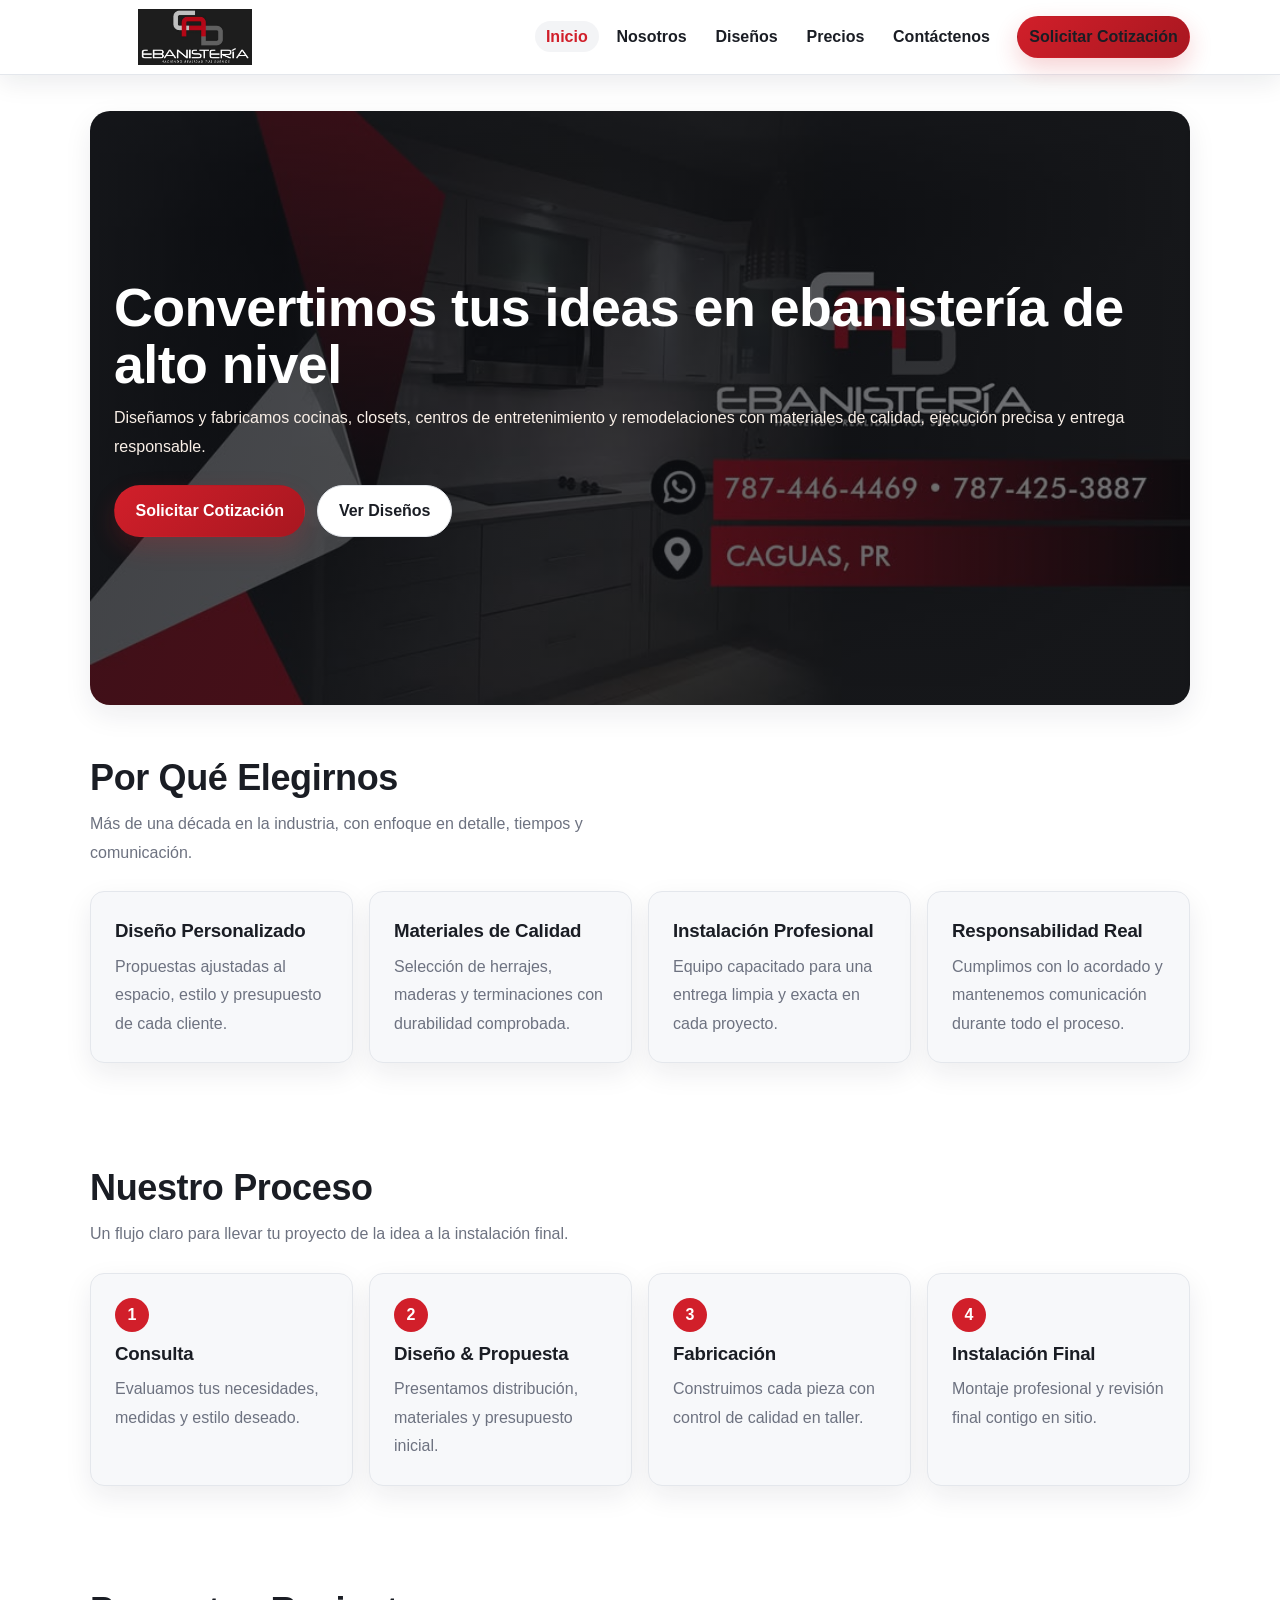
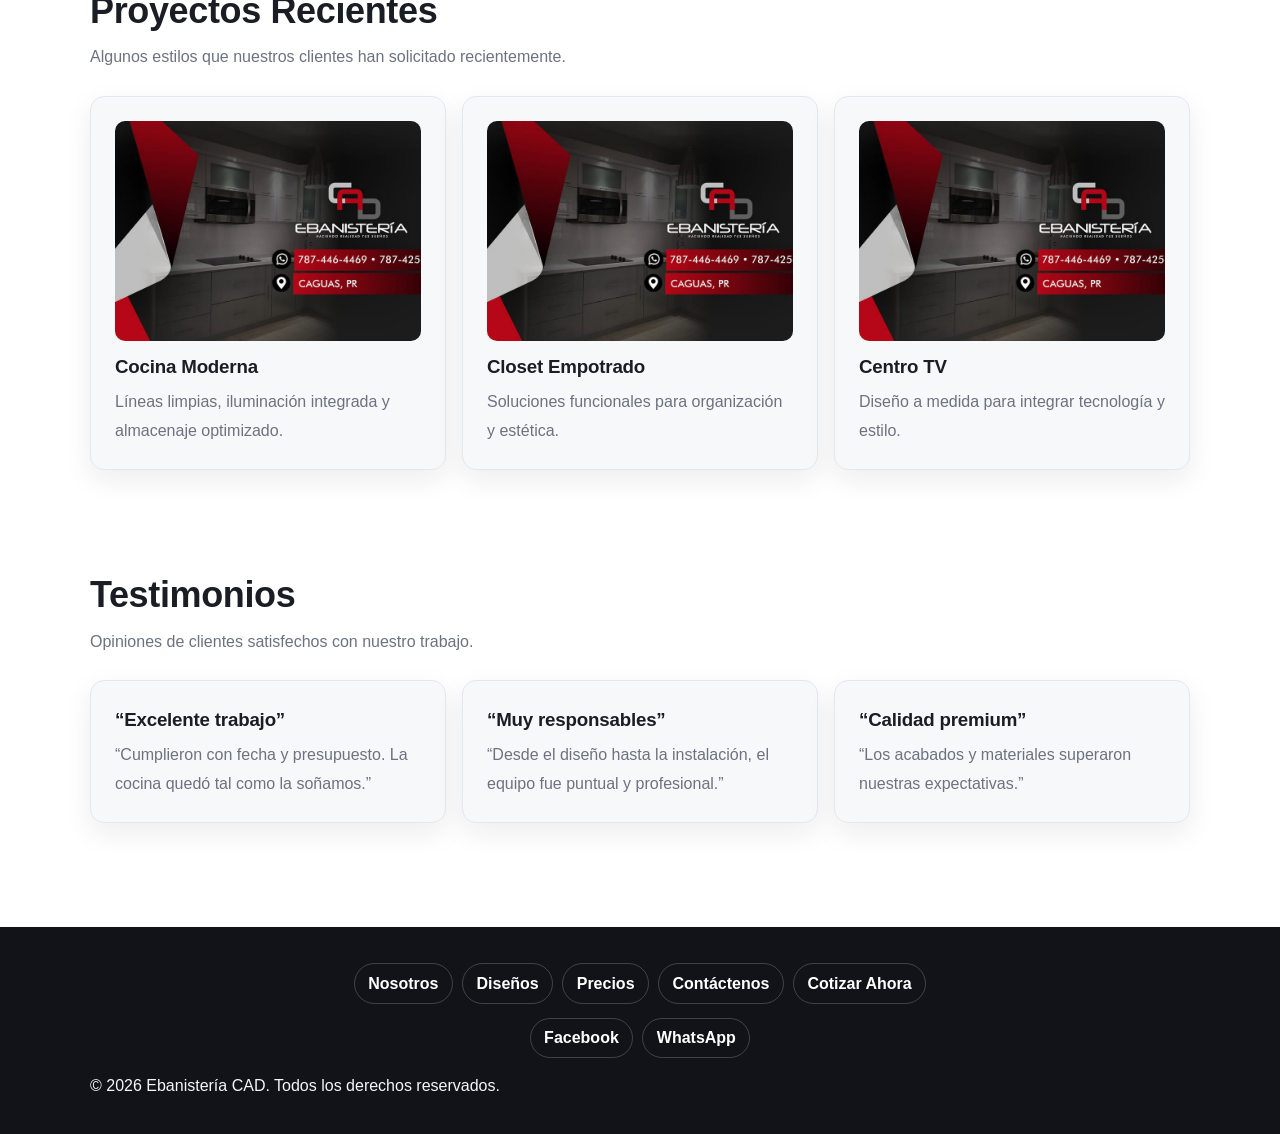
<file: index.html>
﻿<!DOCTYPE html>
<html lang="es">
<head>
  <meta charset="UTF-8" />
  <meta name="viewport" content="width=device-width, initial-scale=1.0" />
  <title>Ebanistería CAD | Cocinas, Closets y Remodelaciones en Puerto Rico</title>
  <meta name="description" content="Ebanistería CAD diseña y fabrica cocinas, closets, centros TV, baños y remodelaciones a medida con acabados premium y servicio responsable." />
  <meta property="og:title" content="Ebanistería CAD | Muebles y Ebanistería a Medida" />
  <meta property="og:description" content="Creamos espacios funcionales y elegantes para tu hogar: cocinas, closets y más." />
  <meta property="og:type" content="website" />
  <meta property="og:url" content="https://burgosaxel.github.io/EbanisteriaCAD_Website/index.html" />
  <meta property="og:image" content="https://burgosaxel.github.io/EbanisteriaCAD_Website/assets/index-hero.jpg" />
  <link rel="stylesheet" href="styles.css" />
</head>
<body>
  <header class="site-topbar"></header>

  <main>
    <section class="hero container" aria-label="Hero principal">
      <div>
        <h1>Convertimos tus ideas en ebanistería de alto nivel</h1>
        <p>Diseñamos y fabricamos cocinas, closets, centros de entretenimiento y remodelaciones con materiales de calidad, ejecución precisa y entrega responsable.</p>
        <div class="hero-actions">
          <a class="btn btn-primary" href="quote.html">Solicitar Cotización</a>
          <a class="btn btn-outline" href="designs.html">Ver Diseños</a>
        </div>
      </div>
    </section>

    <section class="section">
      <div class="container">
        <h2 class="section-title">Por Qué Elegirnos</h2>
        <p class="section-subtitle">Más de una década en la industria, con enfoque en detalle, tiempos y comunicación.</p>
        <div class="grid grid-4">
          <article class="card feature-card">
            <h3>Diseño Personalizado</h3>
            <p>Propuestas ajustadas al espacio, estilo y presupuesto de cada cliente.</p>
          </article>
          <article class="card feature-card">
            <h3>Materiales de Calidad</h3>
            <p>Selección de herrajes, maderas y terminaciones con durabilidad comprobada.</p>
          </article>
          <article class="card feature-card">
            <h3>Instalación Profesional</h3>
            <p>Equipo capacitado para una entrega limpia y exacta en cada proyecto.</p>
          </article>
          <article class="card feature-card">
            <h3>Responsabilidad Real</h3>
            <p>Cumplimos con lo acordado y mantenemos comunicación durante todo el proceso.</p>
          </article>
        </div>
      </div>
    </section>

    <section class="section">
      <div class="container">
        <h2 class="section-title">Nuestro Proceso</h2>
        <p class="section-subtitle">Un flujo claro para llevar tu proyecto de la idea a la instalación final.</p>
        <div class="grid grid-4">
          <article class="card process-card">
            <span class="process-number">1</span>
            <h3>Consulta</h3>
            <p>Evaluamos tus necesidades, medidas y estilo deseado.</p>
          </article>
          <article class="card process-card">
            <span class="process-number">2</span>
            <h3>Diseño & Propuesta</h3>
            <p>Presentamos distribución, materiales y presupuesto inicial.</p>
          </article>
          <article class="card process-card">
            <span class="process-number">3</span>
            <h3>Fabricación</h3>
            <p>Construimos cada pieza con control de calidad en taller.</p>
          </article>
          <article class="card process-card">
            <span class="process-number">4</span>
            <h3>Instalación Final</h3>
            <p>Montaje profesional y revisión final contigo en sitio.</p>
          </article>
        </div>
      </div>
    </section>

    <section class="section">
      <div class="container">
        <h2 class="section-title">Proyectos Recientes</h2>
        <p class="section-subtitle">Algunos estilos que nuestros clientes han solicitado recientemente.</p>
        <div class="grid grid-3">
          <article class="card project-card">
            <img class="project-thumb" src="assets/index-hero.jpg" alt="Proyecto de cocina moderna con madera clara" />
            <h3>Cocina Moderna</h3>
            <p>Líneas limpias, iluminación integrada y almacenaje optimizado.</p>
          </article>
          <article class="card project-card">
            <img class="project-thumb" src="assets/index-hero.jpg" alt="Proyecto de closet empotrado con acabado elegante" />
            <h3>Closet Empotrado</h3>
            <p>Soluciones funcionales para organización y estética.</p>
          </article>
          <article class="card project-card">
            <img class="project-thumb" src="assets/index-hero.jpg" alt="Centro de entretenimiento en sala con panelado en madera" />
            <h3>Centro TV</h3>
            <p>Diseño a medida para integrar tecnología y estilo.</p>
          </article>
        </div>
      </div>
    </section>

    <section class="section">
      <div class="container">
        <h2 class="section-title">Testimonios</h2>
        <p class="section-subtitle">Opiniones de clientes satisfechos con nuestro trabajo.</p>
        <div class="grid grid-3">
          <article class="card testimonial-card">
            <h3>“Excelente trabajo”</h3>
            <p>“Cumplieron con fecha y presupuesto. La cocina quedó tal como la soñamos.”</p>
          </article>
          <article class="card testimonial-card">
            <h3>“Muy responsables”</h3>
            <p>“Desde el diseño hasta la instalación, el equipo fue puntual y profesional.”</p>
          </article>
          <article class="card testimonial-card">
            <h3>“Calidad premium”</h3>
            <p>“Los acabados y materiales superaron nuestras expectativas.”</p>
          </article>
        </div>
      </div>
    </section>
  </main>

  <footer class="site-footer"></footer>
  <script src="script.js?v=20260303"></script>
</body>
</html>
</file>
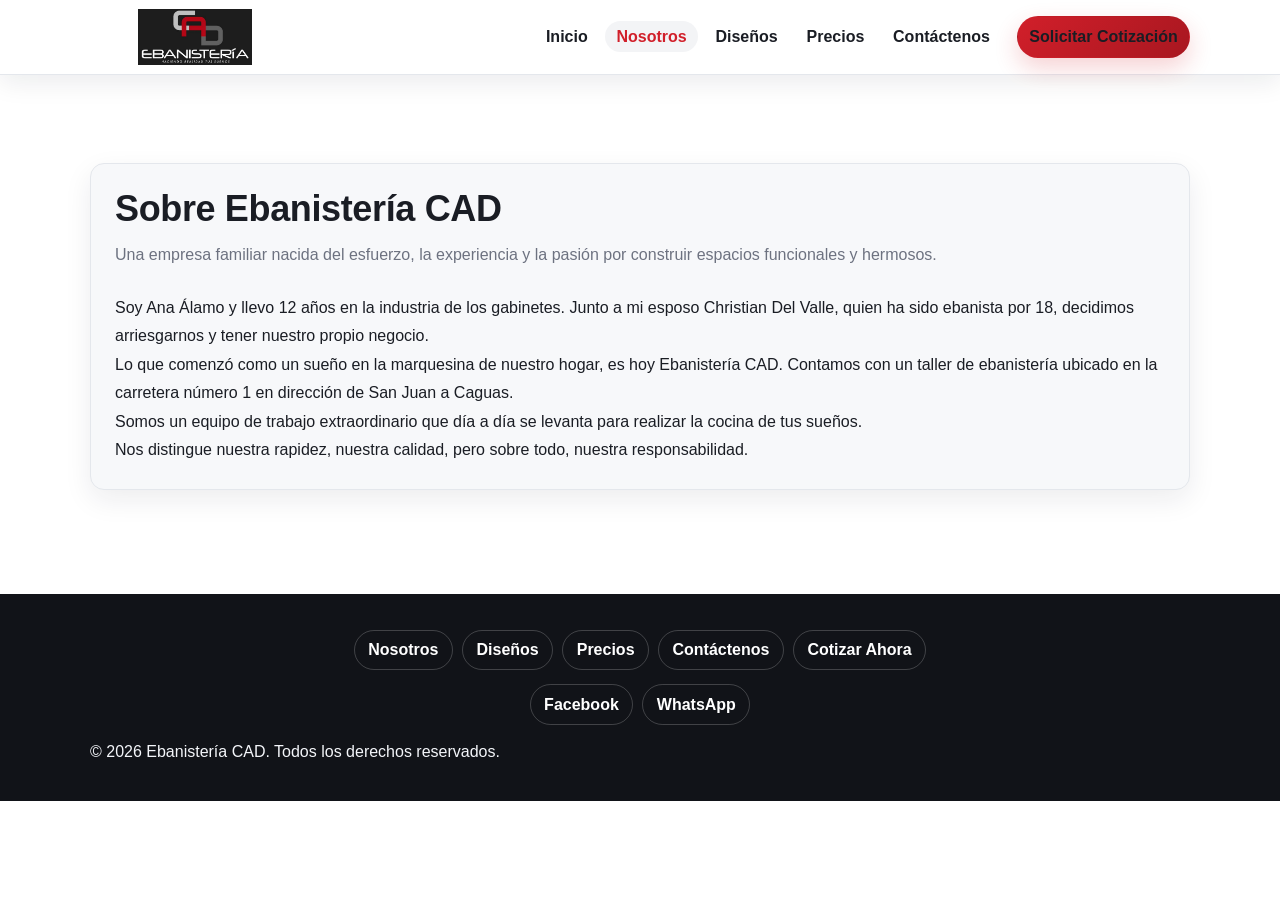
<file: about.html>
﻿<!DOCTYPE html>
<html lang="es">
<head>
  <meta charset="UTF-8" />
  <meta name="viewport" content="width=device-width, initial-scale=1.0" />
  <title>Nosotros | Ebanistería CAD</title>
  <meta name="description" content="Conoce la historia de Ebanistería CAD, nuestro equipo y nuestro compromiso con la calidad, rapidez y responsabilidad en cada proyecto." />
  <meta property="og:title" content="Nosotros | Ebanistería CAD" />
  <meta property="og:description" content="Somos un equipo dedicado a crear cocinas y muebles a medida con excelencia." />
  <meta property="og:type" content="website" />
  <meta property="og:url" content="https://burgosaxel.github.io/EbanisteriaCAD_Website/about.html" />
  <meta property="og:image" content="https://burgosaxel.github.io/EbanisteriaCAD_Website/assets/logo.jpg" />
  <link rel="stylesheet" href="styles.css" />
</head>
<body>
  <header class="site-topbar"></header>

  <main>
    <section class="section">
      <div class="container card">
        <h1 class="section-title">Sobre Ebanistería CAD</h1>
        <p class="section-subtitle">Una empresa familiar nacida del esfuerzo, la experiencia y la pasión por construir espacios funcionales y hermosos.</p>
        <p>Soy Ana Álamo y llevo 12 años en la industria de los gabinetes. Junto a mi esposo Christian Del Valle, quien ha sido ebanista por 18, decidimos arriesgarnos y tener nuestro propio negocio.</p>
        <p>Lo que comenzó como un sueño en la marquesina de nuestro hogar, es hoy Ebanistería CAD. Contamos con un taller de ebanistería ubicado en la carretera número 1 en dirección de San Juan a Caguas.</p>
        <p>Somos un equipo de trabajo extraordinario que día a día se levanta para realizar la cocina de tus sueños.</p>
        <p>Nos distingue nuestra rapidez, nuestra calidad, pero sobre todo, nuestra responsabilidad.</p>
      </div>
    </section>
  </main>

  <footer class="site-footer"></footer>
  <script src="script.js?v=20260303"></script>
</body>
</html>
</file>
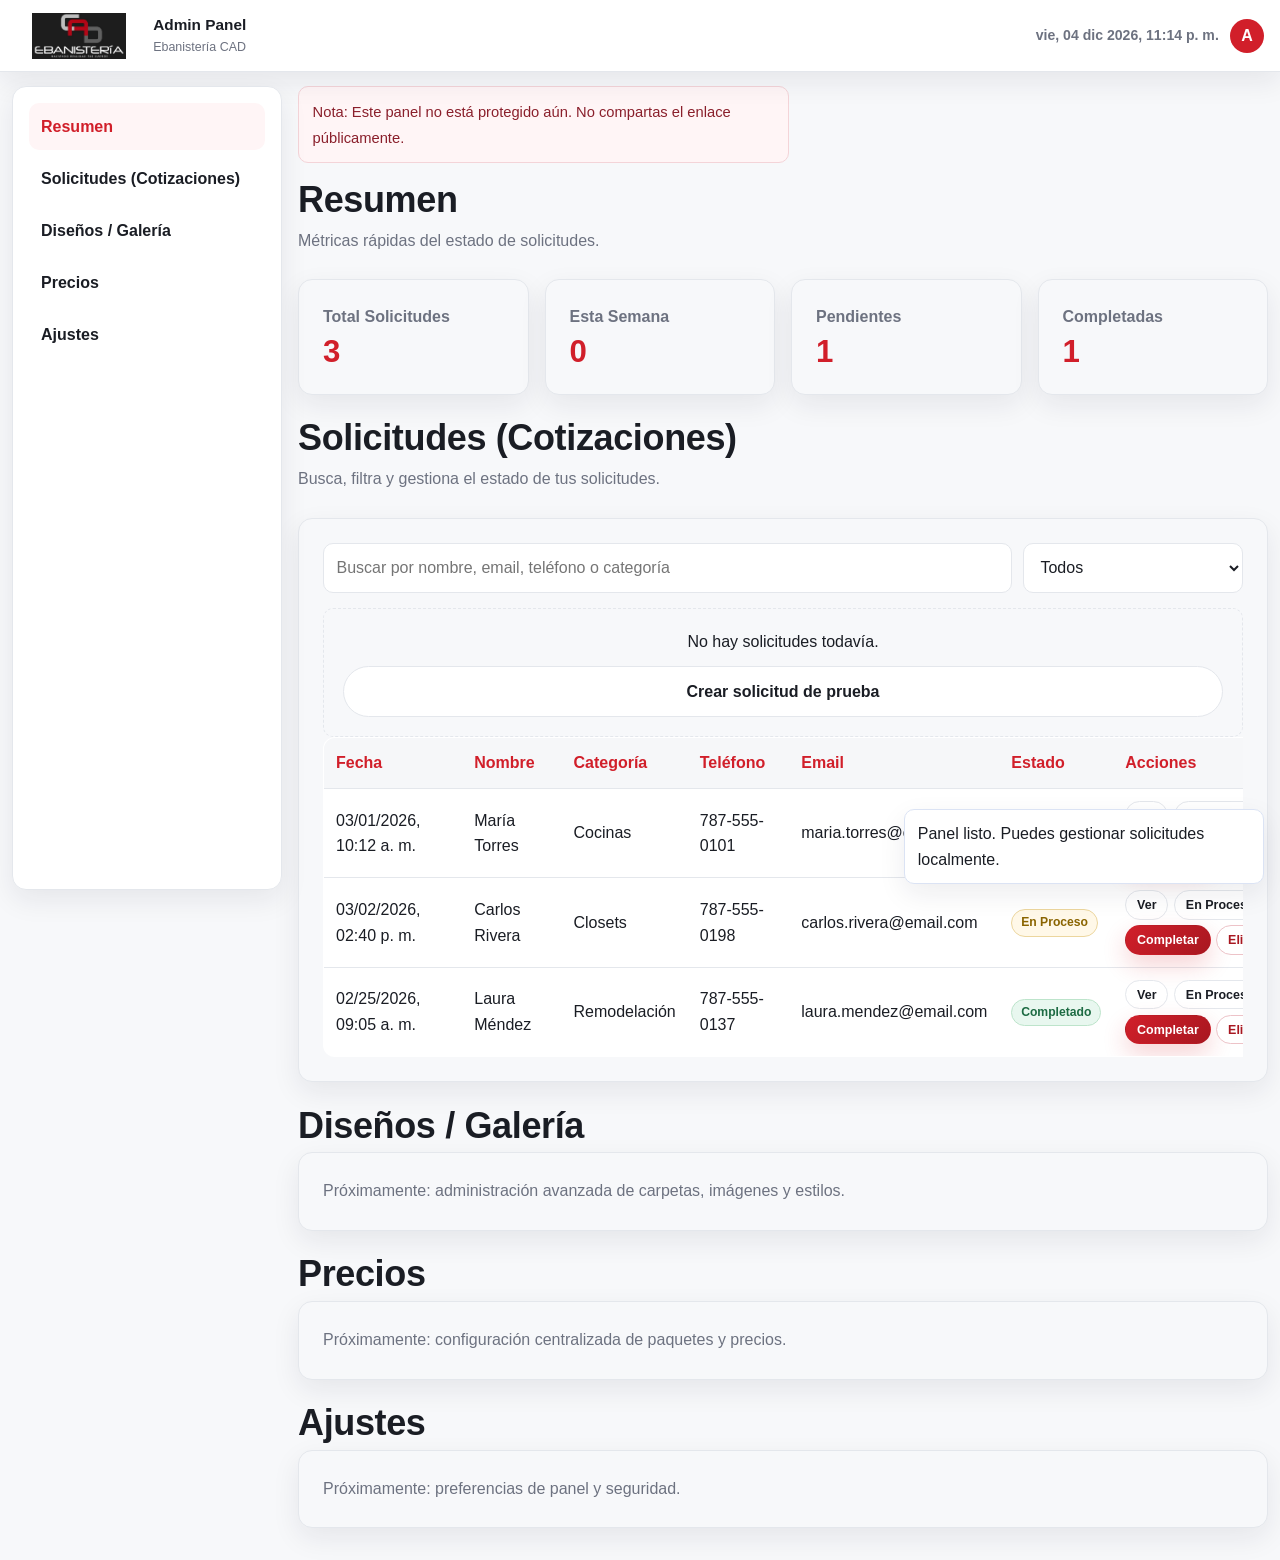
<file: admin.html>
﻿<!DOCTYPE html>
<html lang="es">
<head>
  <meta charset="UTF-8" />
  <meta name="viewport" content="width=device-width, initial-scale=1.0" />
  <title>Admin Panel | Ebanistería CAD</title>
  <meta name="description" content="Panel administrativo de Ebanistería CAD para gestionar solicitudes y contenido." />
  <link rel="stylesheet" href="styles.css" />
</head>
<body class="admin-body">
  <div class="admin-app-shell">
    <header class="admin-topbar">
      <div class="admin-topbar-left">
        <button id="sidebarToggle" class="admin-icon-btn" type="button" aria-label="Abrir menú">
          <span></span><span></span><span></span>
        </button>
        <a class="admin-brand" href="index.html" aria-label="Ir al sitio público">
          <span class="admin-brand-logo-wrap">
            <img src="assets/logo.jpg" alt="Logo Ebanistería CAD" class="admin-brand-logo" />
          </span>
          <div>
            <strong>Admin Panel</strong>
            <small>Ebanistería CAD</small>
          </div>
        </a>
      </div>
      <div class="admin-topbar-right">
        <span id="adminNow" class="admin-now">--</span>
        <span class="admin-user-dot" aria-hidden="true">A</span>
      </div>
    </header>

    <div class="admin-layout">
      <aside id="adminSidebar" class="admin-sidebar" aria-label="Navegación de administración">
        <nav>
          <a href="#resumen" class="admin-nav-link active">Resumen</a>
          <a href="#solicitudes" class="admin-nav-link">Solicitudes (Cotizaciones)</a>
          <a href="#disenos" class="admin-nav-link">Diseños / Galería</a>
          <a href="#precios" class="admin-nav-link">Precios</a>
          <a href="#ajustes" class="admin-nav-link">Ajustes</a>
        </nav>
      </aside>

      <main class="admin-main">
        <p class="admin-warning">Nota: Este panel no está protegido aún. No compartas el enlace públicamente.</p>

        <section id="resumen" class="admin-section">
          <h1 class="section-title">Resumen</h1>
          <p class="section-subtitle">Métricas rápidas del estado de solicitudes.</p>

          <div class="grid grid-4 admin-stats">
            <article class="card admin-stat-card">
              <span>Total Solicitudes</span>
              <strong id="statTotal">0</strong>
            </article>
            <article class="card admin-stat-card">
              <span>Esta Semana</span>
              <strong id="statWeek">0</strong>
            </article>
            <article class="card admin-stat-card">
              <span>Pendientes</span>
              <strong id="statPending">0</strong>
            </article>
            <article class="card admin-stat-card">
              <span>Completadas</span>
              <strong id="statDone">0</strong>
            </article>
          </div>
        </section>

        <section id="solicitudes" class="admin-section">
          <h2 class="section-title">Solicitudes (Cotizaciones)</h2>
          <p class="section-subtitle">Busca, filtra y gestiona el estado de tus solicitudes.</p>

          <div class="card">
            <div class="admin-toolbar">
              <input id="searchInput" type="search" placeholder="Buscar por nombre, email, teléfono o categoría" />
              <select id="statusFilter" aria-label="Filtrar por estado">
                <option value="Todos">Todos</option>
                <option value="Nuevo">Nuevo</option>
                <option value="En Proceso">En Proceso</option>
                <option value="Completado">Completado</option>
              </select>
            </div>

            <div id="loadingState" class="admin-loading" hidden>Cargando solicitudes...</div>
            <div id="emptyState" class="admin-empty" hidden>
              <p>No hay solicitudes todavía.</p>
              <a href="quote.html" class="btn btn-outline">Crear solicitud de prueba</a>
            </div>

            <div class="admin-table-wrap" id="tableWrap">
              <table>
                <thead>
                  <tr>
                    <th>Fecha</th>
                    <th>Nombre</th>
                    <th>Categoría</th>
                    <th>Teléfono</th>
                    <th>Email</th>
                    <th>Estado</th>
                    <th>Acciones</th>
                  </tr>
                </thead>
                <tbody id="requestsTbody"></tbody>
              </table>
            </div>
          </div>
        </section>

        <section id="disenos" class="admin-section">
          <h2 class="section-title">Diseños / Galería</h2>
          <div class="card admin-placeholder">
            <p>Próximamente: administración avanzada de carpetas, imágenes y estilos.</p>
          </div>
        </section>

        <section id="precios" class="admin-section">
          <h2 class="section-title">Precios</h2>
          <div class="card admin-placeholder">
            <p>Próximamente: configuración centralizada de paquetes y precios.</p>
          </div>
        </section>

        <section id="ajustes" class="admin-section">
          <h2 class="section-title">Ajustes</h2>
          <div class="card admin-placeholder">
            <p>Próximamente: preferencias de panel y seguridad.</p>
          </div>
        </section>
      </main>
    </div>
  </div>

  <div id="toastContainer" class="admin-toast-container" aria-live="polite" aria-atomic="true"></div>

  <div id="requestModal" class="admin-modal" hidden>
    <div class="admin-modal-backdrop" data-close-modal="true"></div>
    <div class="admin-modal-card" role="dialog" aria-modal="true" aria-labelledby="requestModalTitle">
      <div class="admin-modal-head">
        <h3 id="requestModalTitle">Detalle de Solicitud</h3>
        <button id="closeModalBtn" class="admin-icon-btn" type="button" aria-label="Cerrar">✕</button>
      </div>
      <div id="modalContent" class="admin-modal-body"></div>
    </div>
  </div>

  <script src="admin.js?v=20260304"></script>
</body>
</html>
</file>
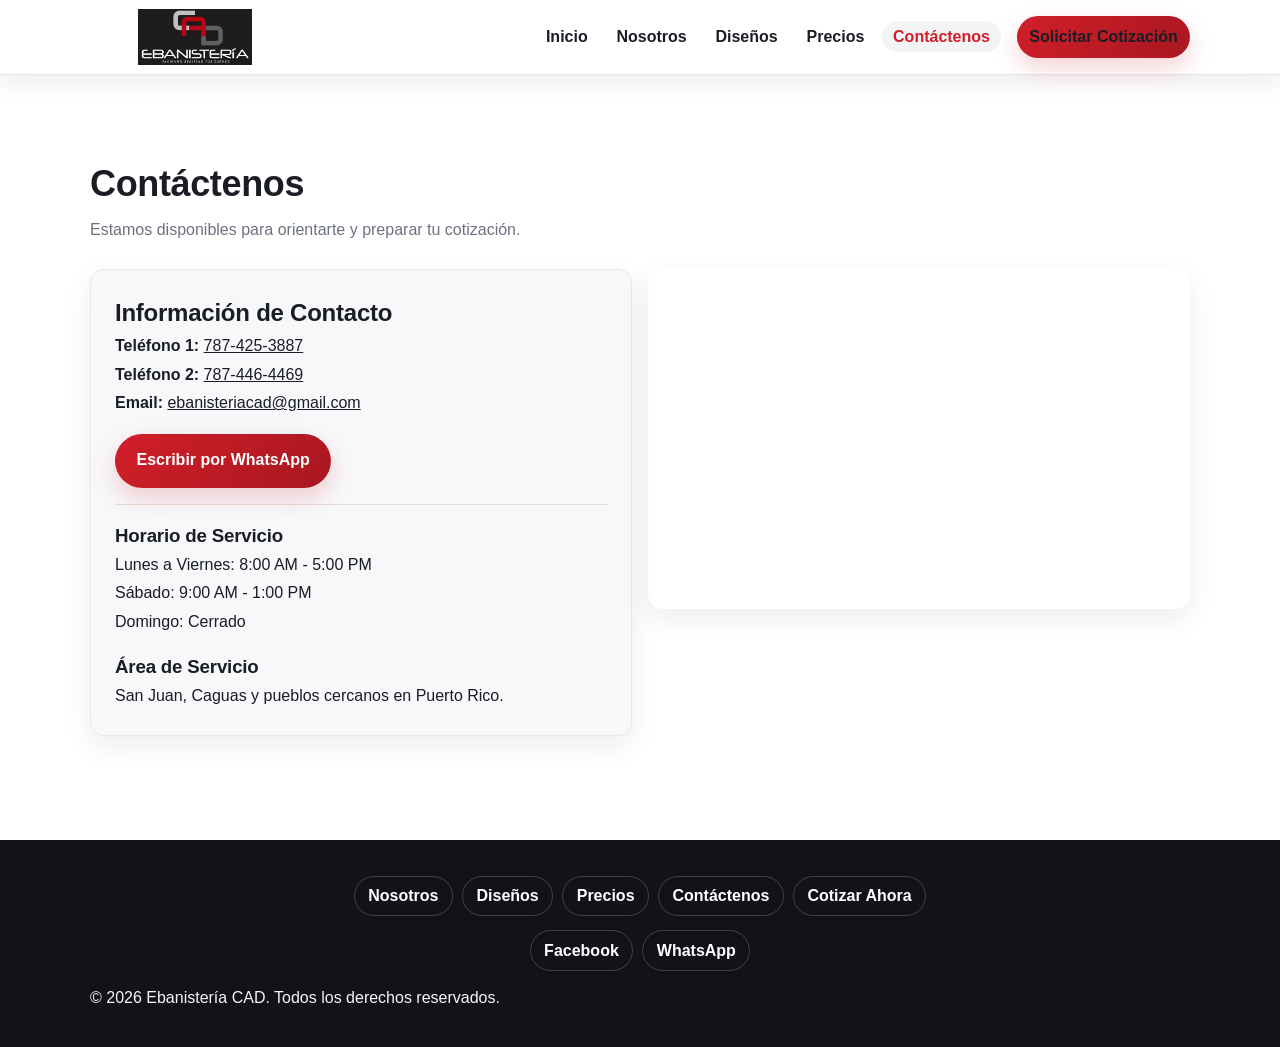
<file: contact.html>
﻿<!DOCTYPE html>
<html lang="es">
<head>
  <meta charset="UTF-8" />
  <meta name="viewport" content="width=device-width, initial-scale=1.0" />
  <title>Contáctenos | Ebanistería CAD</title>
  <meta name="description" content="Comunícate con Ebanistería CAD por teléfono, WhatsApp o correo. Conoce nuestros horarios y área de servicio." />
  <meta property="og:title" content="Contáctenos | Ebanistería CAD" />
  <meta property="og:description" content="Estamos listos para ayudarte con tu próximo proyecto de ebanistería." />
  <meta property="og:type" content="website" />
  <meta property="og:url" content="https://burgosaxel.github.io/EbanisteriaCAD_Website/contact.html" />
  <meta property="og:image" content="https://burgosaxel.github.io/EbanisteriaCAD_Website/assets/logo.jpg" />
  <link rel="stylesheet" href="styles.css" />
</head>
<body>
  <header class="site-topbar"></header>

  <main>
    <section class="section">
      <div class="container">
        <h1 class="section-title">Contáctenos</h1>
        <p class="section-subtitle">Estamos disponibles para orientarte y preparar tu cotización.</p>

        <div class="contact-grid">
          <div class="card">
            <h2>Información de Contacto</h2>
            <p><strong>Teléfono 1:</strong> <a href="tel:+17874253887">787-425-3887</a></p>
            <p><strong>Teléfono 2:</strong> <a href="tel:+17874464469">787-446-4469</a></p>
            <p><strong>Email:</strong> <a href="mailto:ebanisteriacad@gmail.com">ebanisteriacad@gmail.com</a></p>
            <p style="margin-top: 1rem;">
              <a class="btn btn-primary" href="https://wa.me/17874464469" target="_blank" rel="noopener noreferrer">Escribir por WhatsApp</a>
            </p>

            <hr style="margin: 1rem 0; border: 0; border-top: 1px solid #e6ddd4;" />

            <h3>Horario de Servicio</h3>
            <p>Lunes a Viernes: 8:00 AM - 5:00 PM</p>
            <p>Sábado: 9:00 AM - 1:00 PM</p>
            <p>Domingo: Cerrado</p>

            <h3 style="margin-top: 1rem;">Área de Servicio</h3>
            <p>San Juan, Caguas y pueblos cercanos en Puerto Rico.</p>
          </div>

          <div>
            <!-- Reemplaza src por tu embed real de Google Maps -->
            <iframe
              class="map-frame"
              src="https://www.google.com/maps?q=Puerto+Rico&output=embed"
              loading="lazy"
              referrerpolicy="no-referrer-when-downgrade"
              title="Mapa de ubicación de Ebanistería CAD"
            ></iframe>
          </div>
        </div>
      </div>
    </section>
  </main>

  <footer class="site-footer"></footer>
  <script src="script.js?v=20260303"></script>
</body>
</html>
</file>
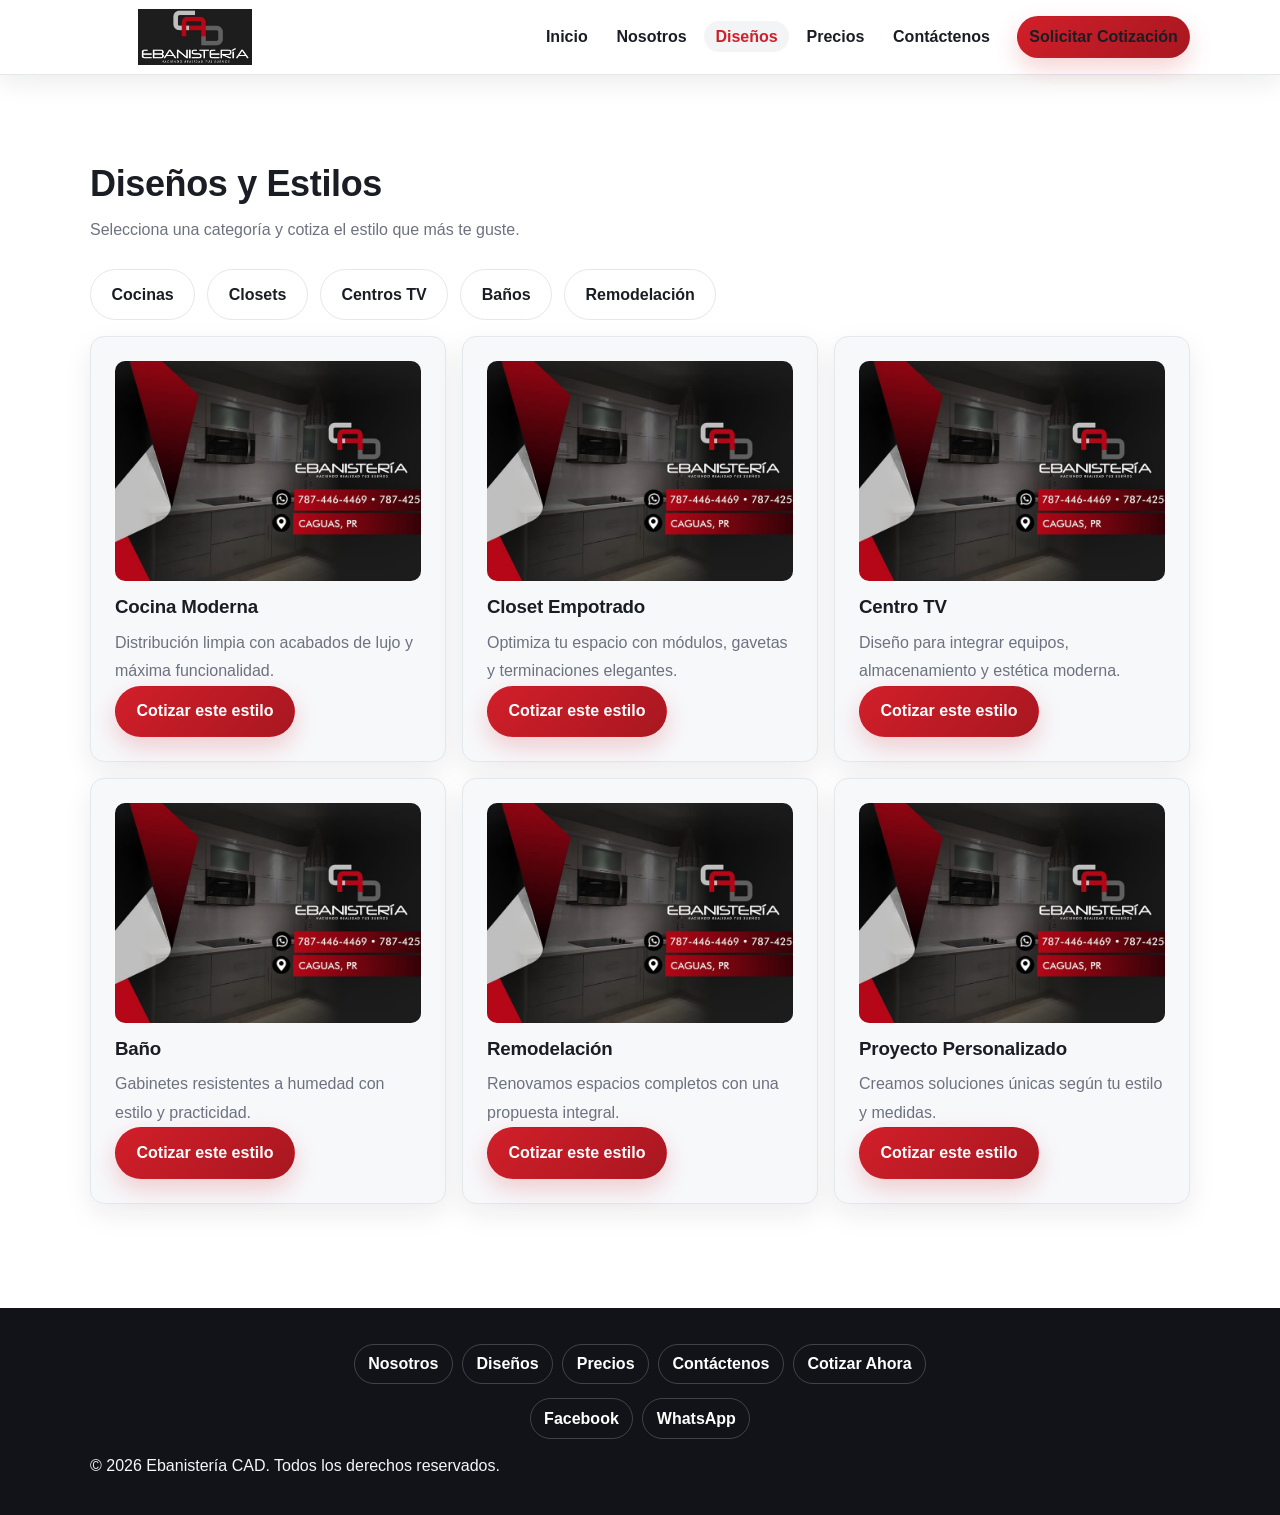
<file: designs.html>
﻿<!DOCTYPE html>
<html lang="es">
<head>
  <meta charset="UTF-8" />
  <meta name="viewport" content="width=device-width, initial-scale=1.0" />
  <title>Diseños | Ebanistería CAD</title>
  <meta name="description" content="Explora ideas de cocinas, closets, centros TV, baños y remodelaciones para inspirarte y cotizar tu estilo ideal." />
  <meta property="og:title" content="Diseños | Ebanistería CAD" />
  <meta property="og:description" content="Galería de estilos y propuestas para proyectos de ebanistería personalizada." />
  <meta property="og:type" content="website" />
  <meta property="og:url" content="https://burgosaxel.github.io/EbanisteriaCAD_Website/designs.html" />
  <meta property="og:image" content="https://burgosaxel.github.io/EbanisteriaCAD_Website/assets/index-hero.jpg" />
  <link rel="stylesheet" href="styles.css" />
</head>
<body>
  <header class="site-topbar"></header>

  <main>
    <section class="section">
      <div class="container">
        <h1 class="section-title">Diseños y Estilos</h1>
        <p class="section-subtitle">Selecciona una categoría y cotiza el estilo que más te guste.</p>

        <div class="hero-actions" style="margin-bottom: 1rem;">
          <a class="btn btn-outline" href="#cocinas">Cocinas</a>
          <a class="btn btn-outline" href="#closets">Closets</a>
          <a class="btn btn-outline" href="#centros-tv">Centros TV</a>
          <a class="btn btn-outline" href="#banos">Baños</a>
          <a class="btn btn-outline" href="#remodelacion">Remodelación</a>
        </div>

        <div class="grid grid-3" id="cocinas">
          <article class="card gallery-card">
            <img class="gallery-thumb" src="assets/index-hero.jpg" alt="Diseño de cocina moderna en tonos madera" />
            <h3>Cocina Moderna</h3>
            <p>Distribución limpia con acabados de lujo y máxima funcionalidad.</p>
            <a class="btn btn-primary" href="quote.html?cat=Cocinas">Cotizar este estilo</a>
          </article>
          <article class="card gallery-card" id="closets">
            <img class="gallery-thumb" src="assets/index-hero.jpg" alt="Diseño de closet empotrado con almacenamiento inteligente" />
            <h3>Closet Empotrado</h3>
            <p>Optimiza tu espacio con módulos, gavetas y terminaciones elegantes.</p>
            <a class="btn btn-primary" href="quote.html?cat=Closets">Cotizar este estilo</a>
          </article>
          <article class="card gallery-card" id="centros-tv">
            <img class="gallery-thumb" src="assets/index-hero.jpg" alt="Centro de entretenimiento en madera para sala" />
            <h3>Centro TV</h3>
            <p>Diseño para integrar equipos, almacenamiento y estética moderna.</p>
            <a class="btn btn-primary" href="quote.html?cat=Centros TV">Cotizar este estilo</a>
          </article>
          <article class="card gallery-card" id="banos">
            <img class="gallery-thumb" src="assets/index-hero.jpg" alt="Mueble de baño a medida con acabado contemporáneo" />
            <h3>Baño</h3>
            <p>Gabinetes resistentes a humedad con estilo y practicidad.</p>
            <a class="btn btn-primary" href="quote.html?cat=Baños">Cotizar este estilo</a>
          </article>
          <article class="card gallery-card" id="remodelacion">
            <img class="gallery-thumb" src="assets/index-hero.jpg" alt="Remodelación interior con trabajo de ebanistería personalizada" />
            <h3>Remodelación</h3>
            <p>Renovamos espacios completos con una propuesta integral.</p>
            <a class="btn btn-primary" href="quote.html?cat=Remodelación">Cotizar este estilo</a>
          </article>
          <article class="card gallery-card">
            <img class="gallery-thumb" src="assets/index-hero.jpg" alt="Proyecto personalizado de ebanistería residencial" />
            <h3>Proyecto Personalizado</h3>
            <p>Creamos soluciones únicas según tu estilo y medidas.</p>
            <a class="btn btn-primary" href="quote.html?cat=Remodelación">Cotizar este estilo</a>
          </article>
        </div>
      </div>
    </section>
  </main>

  <footer class="site-footer"></footer>
  <script src="script.js?v=20260303"></script>
</body>
</html>
</file>
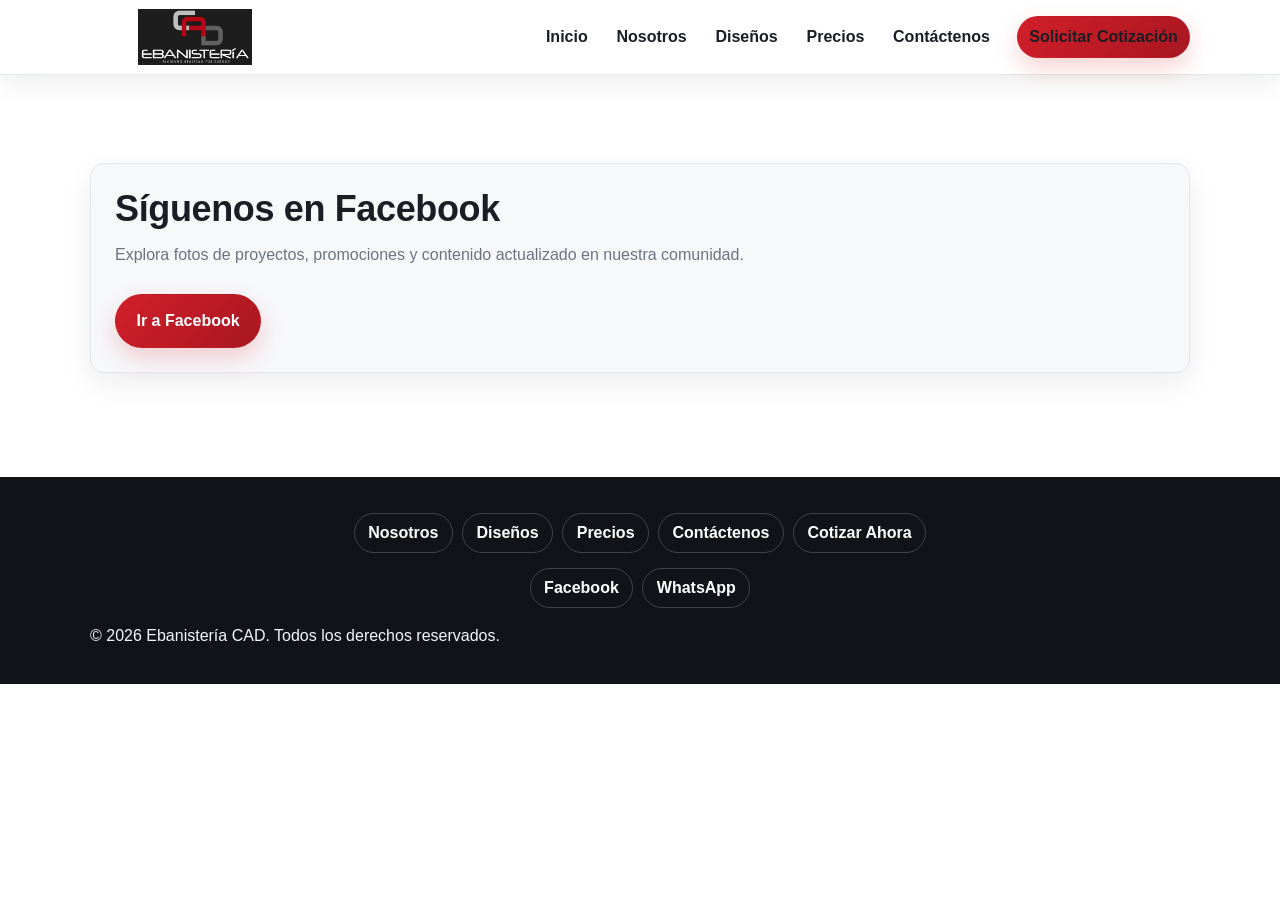
<file: facebook.html>
﻿<!DOCTYPE html>
<html lang="es">
<head>
  <meta charset="UTF-8" />
  <meta name="viewport" content="width=device-width, initial-scale=1.0" />
  <title>Facebook | Ebanistería CAD</title>
  <meta name="description" content="Visita nuestra página de Facebook para ver proyectos, novedades y contenido reciente de Ebanistería CAD." />
  <meta property="og:title" content="Facebook | Ebanistería CAD" />
  <meta property="og:description" content="Síguenos en Facebook para ver publicaciones y trabajos recientes." />
  <meta property="og:type" content="website" />
  <meta property="og:url" content="https://burgosaxel.github.io/EbanisteriaCAD_Website/facebook.html" />
  <meta property="og:image" content="https://burgosaxel.github.io/EbanisteriaCAD_Website/assets/logo.jpg" />
  <link rel="stylesheet" href="styles.css" />
</head>
<body>
  <header class="site-topbar"></header>

  <main>
    <section class="section">
      <div class="container card">
        <h1 class="section-title">Síguenos en Facebook</h1>
        <p class="section-subtitle">Explora fotos de proyectos, promociones y contenido actualizado en nuestra comunidad.</p>
        <p><a class="btn btn-primary" href="https://www.facebook.com/share/1GQxtdCVWr/" target="_blank" rel="noopener noreferrer">Ir a Facebook</a></p>
      </div>
    </section>
  </main>

  <footer class="site-footer"></footer>
  <script src="script.js?v=20260303"></script>
</body>
</html>
</file>
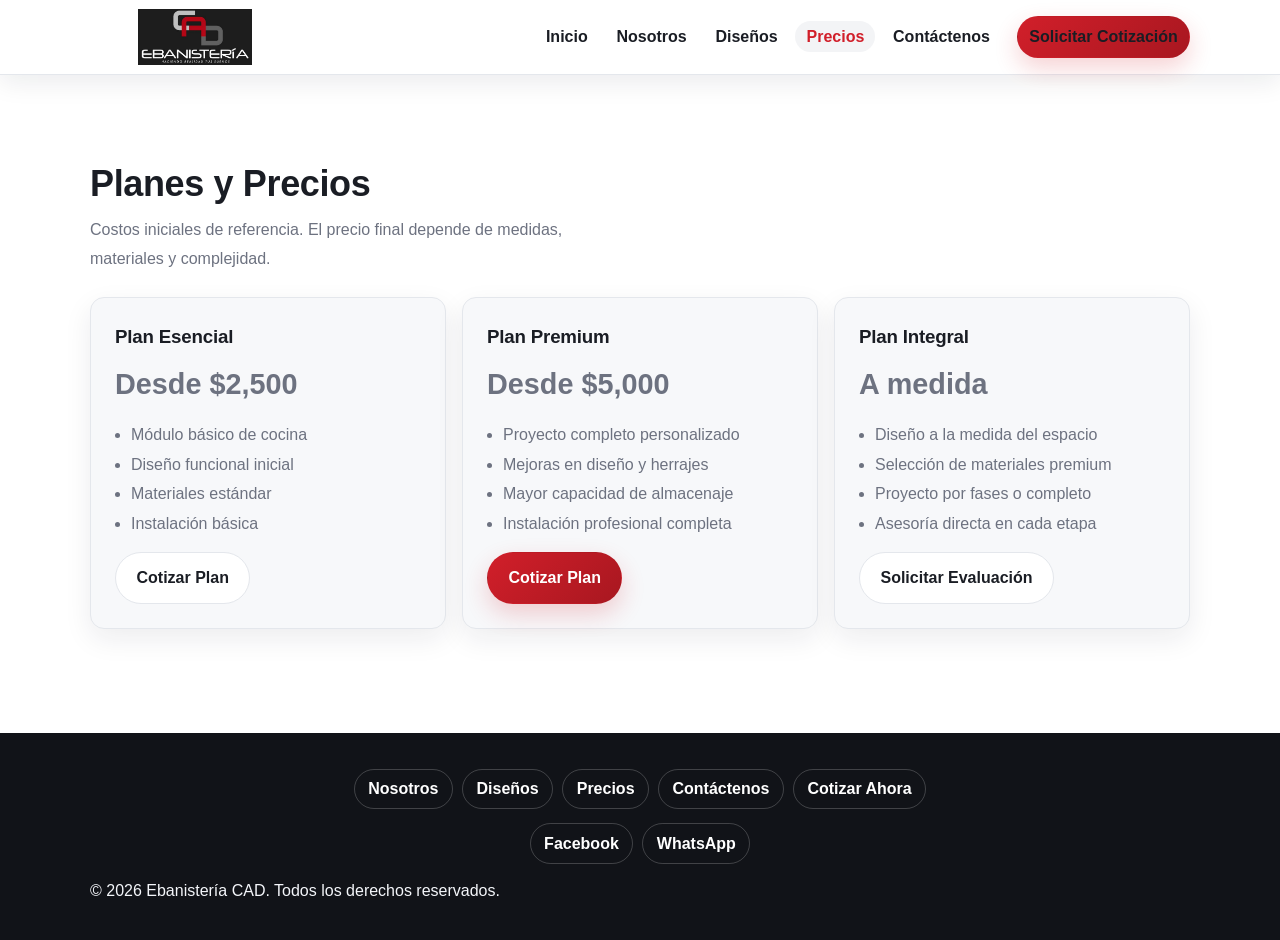
<file: pricing.html>
﻿<!DOCTYPE html>
<html lang="es">
<head>
  <meta charset="UTF-8" />
  <meta name="viewport" content="width=device-width, initial-scale=1.0" />
  <title>Precios | Ebanistería CAD</title>
  <meta name="description" content="Conoce nuestros paquetes base de ebanistería y solicita una cotización personalizada para tu proyecto." />
  <meta property="og:title" content="Precios | Ebanistería CAD" />
  <meta property="og:description" content="Paquetes de cocina y proyectos a medida con calidad premium." />
  <meta property="og:type" content="website" />
  <meta property="og:url" content="https://burgosaxel.github.io/EbanisteriaCAD_Website/pricing.html" />
  <meta property="og:image" content="https://burgosaxel.github.io/EbanisteriaCAD_Website/assets/index-hero.jpg" />
  <link rel="stylesheet" href="styles.css" />
</head>
<body>
  <header class="site-topbar"></header>

  <main>
    <section class="section">
      <div class="container">
        <h1 class="section-title">Planes y Precios</h1>
        <p class="section-subtitle">Costos iniciales de referencia. El precio final depende de medidas, materiales y complejidad.</p>

        <div class="grid grid-3">
          <article class="card package-card">
            <h3>Plan Esencial</h3>
            <p class="package-price">Desde $2,500</p>
            <ul class="package-features">
              <li>Módulo básico de cocina</li>
              <li>Diseño funcional inicial</li>
              <li>Materiales estándar</li>
              <li>Instalación básica</li>
            </ul>
            <a class="btn btn-outline" href="quote.html?cat=Cocinas">Cotizar Plan</a>
          </article>

          <article class="card package-card">
            <h3>Plan Premium</h3>
            <p class="package-price">Desde $5,000</p>
            <ul class="package-features">
              <li>Proyecto completo personalizado</li>
              <li>Mejoras en diseño y herrajes</li>
              <li>Mayor capacidad de almacenaje</li>
              <li>Instalación profesional completa</li>
            </ul>
            <a class="btn btn-primary" href="quote.html?cat=Remodelación">Cotizar Plan</a>
          </article>

          <article class="card package-card">
            <h3>Plan Integral</h3>
            <p class="package-price">A medida</p>
            <ul class="package-features">
              <li>Diseño a la medida del espacio</li>
              <li>Selección de materiales premium</li>
              <li>Proyecto por fases o completo</li>
              <li>Asesoría directa en cada etapa</li>
            </ul>
            <a class="btn btn-outline" href="quote.html">Solicitar Evaluación</a>
          </article>
        </div>
      </div>
    </section>
  </main>

  <footer class="site-footer"></footer>
  <script src="script.js?v=20260303"></script>
</body>
</html>
</file>
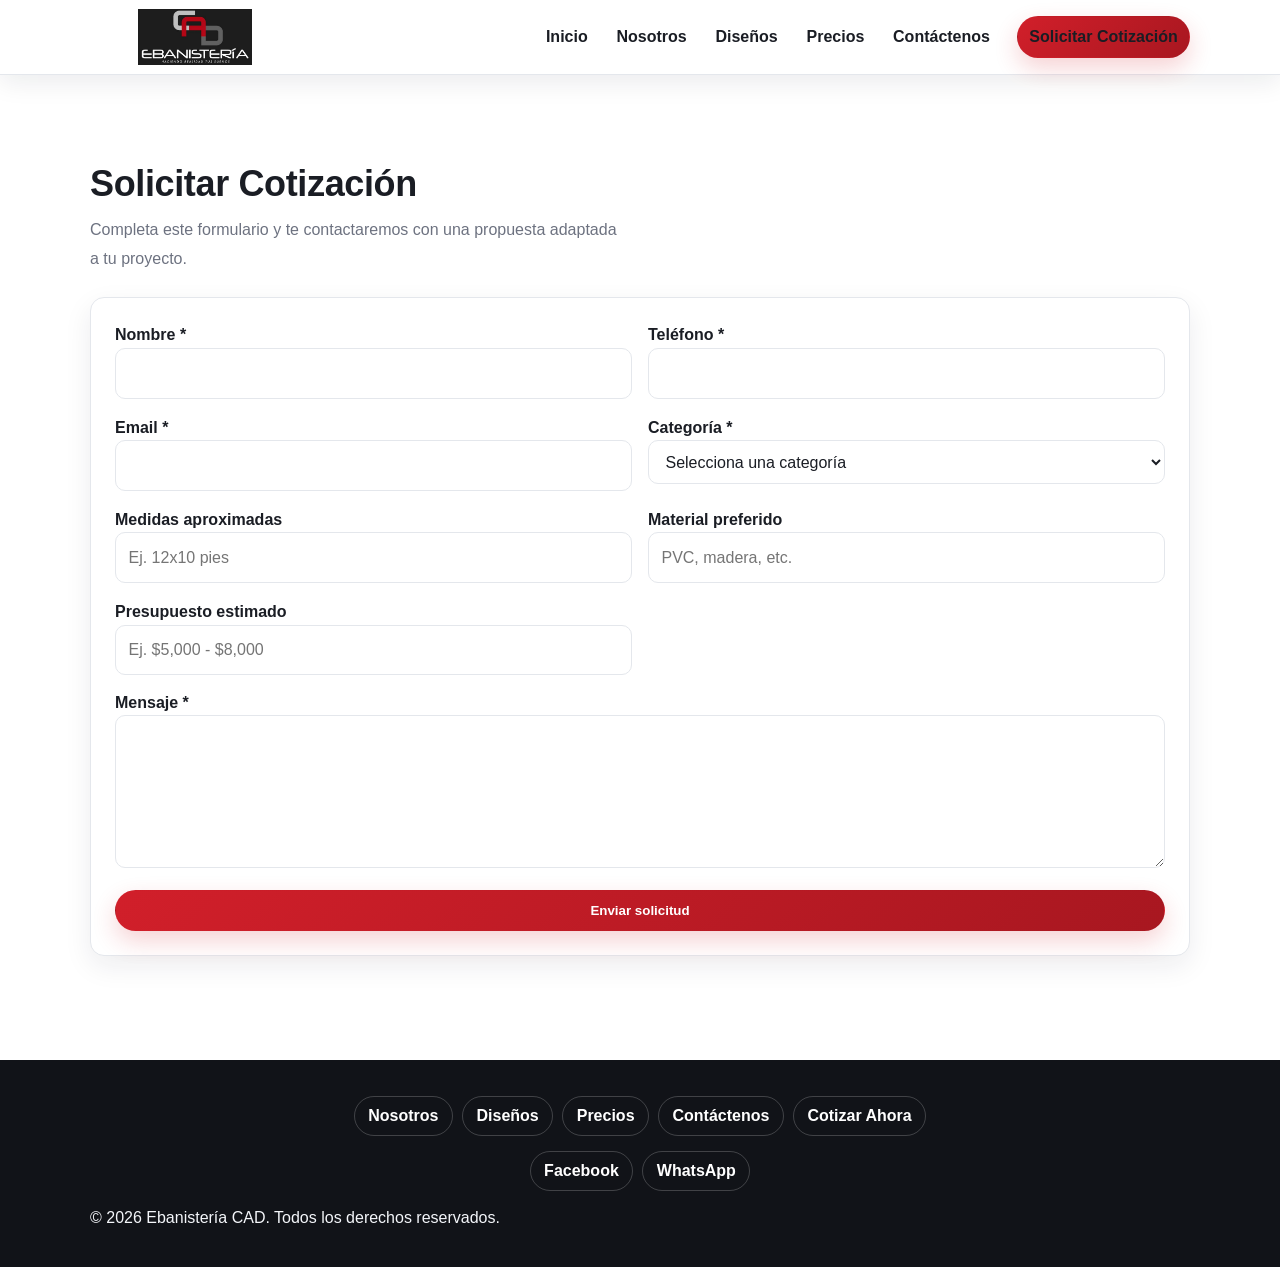
<file: quote.html>
﻿<!DOCTYPE html>
<html lang="es">
<head>
  <meta charset="UTF-8" />
  <meta name="viewport" content="width=device-width, initial-scale=1.0" />
  <title>Solicitar Cotización | Ebanistería CAD</title>
  <meta name="description" content="Solicita tu cotización de ebanistería en minutos. Cuéntanos tu categoría, medidas, materiales y presupuesto estimado." />
  <meta property="og:title" content="Solicitar Cotización | Ebanistería CAD" />
  <meta property="og:description" content="Completa el formulario y recibe una propuesta para tu proyecto de ebanistería." />
  <meta property="og:type" content="website" />
  <meta property="og:url" content="https://burgosaxel.github.io/EbanisteriaCAD_Website/quote.html" />
  <meta property="og:image" content="https://burgosaxel.github.io/EbanisteriaCAD_Website/assets/logo.jpg" />
  <link rel="stylesheet" href="styles.css" />
</head>
<body>
  <header class="site-topbar"></header>

  <main>
    <section class="section">
      <div class="container">
        <h1 class="section-title">Solicitar Cotización</h1>
        <p class="section-subtitle">Completa este formulario y te contactaremos con una propuesta adaptada a tu proyecto.</p>

        <div class="form-shell">
          <!-- Reemplaza XXXXXX con tu endpoint real de Formspree -->
          <form id="quoteForm" action="https://formspree.io/f/XXXXXXXX" method="POST">
            <div class="grid grid-2">
              <div>
                <label for="name">Nombre *</label>
                <input id="name" name="nombre" type="text" required />
              </div>
              <div>
                <label for="phone">Teléfono *</label>
                <input id="phone" name="telefono" type="tel" required />
              </div>
              <div>
                <label for="email">Email *</label>
                <input id="email" name="email" type="email" required />
              </div>
              <div>
                <label for="category">Categoría *</label>
                <select id="category" name="categoria" required>
                  <option value="">Selecciona una categoría</option>
                  <option value="Cocinas">Cocinas</option>
                  <option value="Closets">Closets</option>
                  <option value="Centros TV">Centros TV</option>
                  <option value="Baños">Baños</option>
                  <option value="Remodelación">Remodelación</option>
                </select>
              </div>
              <div>
                <label for="measures">Medidas aproximadas</label>
                <input id="measures" name="medidas" type="text" placeholder="Ej. 12x10 pies" />
              </div>
              <div>
                <label for="material">Material preferido</label>
                <input id="material" name="material" type="text" placeholder="PVC, madera, etc." />
              </div>
              <div>
                <label for="budget">Presupuesto estimado</label>
                <input id="budget" name="presupuesto" type="text" placeholder="Ej. $5,000 - $8,000" />
              </div>
            </div>

            <div>
              <label for="message">Mensaje *</label>
              <textarea id="message" name="mensaje" rows="5" required></textarea>
            </div>

            <button type="submit" class="btn btn-primary">Enviar solicitud</button>
            <p id="quoteStatus" class="form-status" role="status" aria-live="polite"></p>
          </form>
        </div>
      </div>
    </section>
  </main>

  <footer class="site-footer"></footer>
  <script src="script.js?v=20260303"></script>
</body>
</html>
</file>
<file: styles.css>
:root {
  --primary: #d11f2a;
  --primary-600: #a81720;
  --accent: #2f2f35;
  --text: #1a1d24;
  --muted: #6d7280;
  --bg: #ffffff;
  --surface: #f7f8fa;
  --border: #e4e7ec;
  --radius: 14px;
  --shadow: 0 10px 28px rgba(22, 28, 45, 0.08);
  --space-1: 0.5rem;
  --space-2: 0.75rem;
  --space-3: 1rem;
  --space-4: 1.5rem;
  --space-5: 2.25rem;
  --space-6: 3.25rem;
  --container: 1100px;
}

* {
  box-sizing: border-box;
  margin: 0;
  padding: 0;
}

html,
body {
  min-height: 100%;
}

body {
  font-family: "Segoe UI", Tahoma, Geneva, Verdana, sans-serif;
  background: var(--bg);
  color: var(--text);
  line-height: 1.6;
}

a {
  color: inherit;
}

img {
  width: 100%;
  height: auto;
  object-fit: contain;
  display: block;
}

.container {
  width: min(var(--container), calc(100% - 2rem));
  margin-inline: auto;
}

.section {
  padding: var(--space-6) 0;
}

.section-title {
  font-size: clamp(1.65rem, 3vw, 2.25rem);
  line-height: 1.15;
  margin-bottom: var(--space-2);
}

.section-subtitle {
  color: var(--muted);
  margin-bottom: var(--space-4);
}

.grid {
  display: grid;
  gap: var(--space-3);
}

.card {
  background: var(--surface);
  border: 1px solid var(--border);
  border-radius: var(--radius);
  box-shadow: var(--shadow);
  padding: var(--space-4);
}

.btn {
  display: inline-flex;
  align-items: center;
  justify-content: center;
  gap: 0.5rem;
  border-radius: 999px;
  padding: 0.74rem 1.28rem;
  font-weight: 700;
  text-decoration: none;
  border: 1px solid transparent;
  cursor: pointer;
  transition: transform 0.2s ease, box-shadow 0.2s ease, background 0.2s ease, color 0.2s ease, border-color 0.2s ease;
}

.btn:hover {
  transform: translateY(-1px);
}

.btn-primary {
  background: linear-gradient(135deg, var(--primary), var(--primary-600));
  color: #fff;
  box-shadow: 0 10px 24px rgba(209, 31, 42, 0.2);
}

.btn-primary:hover {
  box-shadow: 0 12px 30px rgba(209, 31, 42, 0.26);
}

.btn-outline {
  border-color: var(--border);
  color: var(--text);
  background: var(--bg);
}

.btn-outline:hover {
  border-color: var(--primary);
  color: var(--primary);
  background: #fff5f6;
}



.site-topbar {
  position: sticky;
  top: 0;
  z-index: 50;
  background: rgba(255, 255, 255, 0.92);
  border-bottom: 1px solid var(--border);
  backdrop-filter: blur(10px);
  -webkit-backdrop-filter: blur(10px);
  box-shadow: 0 8px 24px rgba(17, 24, 39, 0.08);
}

.site-topbar::after {
  content: "";
  position: absolute;
  left: 0;
  right: 0;
  bottom: 0;
  height: 2px;
  background: var(--primary);
  opacity: 0;
  transform: scaleX(0.98);
  transform-origin: center;
  transition: opacity 0.2s ease, transform 0.2s ease;
}

.site-topbar.is-scrolled::after {
  opacity: 1;
  transform: scaleX(1);
}

.topbar-inner {
  min-height: 74px;
  display: flex;
  align-items: center;
  justify-content: space-between;
  gap: 1rem;
}

.brand {
  display: inline-flex;
  align-items: center;
  text-decoration: none;
  flex: 0 1 auto;
}

.brand-logo-wrap {
  width: clamp(120px, 34vw, 210px);
  max-height: 56px;
  display: flex;
  align-items: center;
}

.brand-logo {
  width: 100%;
  height: auto;
  max-height: 56px;
  object-fit: contain;
}

.nav-toggle {
  display: inline-flex;
  flex-direction: column;
  gap: 4px;
  border: 1px solid var(--border);
  background: var(--bg);
  border-radius: 10px;
  padding: 0.4rem;
}

.nav-toggle span {
  width: 18px;
  height: 2px;
  background: var(--primary);
  display: block;
}

.top-links-nav {
  position: absolute;
  top: 74px;
  left: 0;
  right: 0;
  background: var(--bg);
  border-bottom: 1px solid var(--border);
  box-shadow: 0 14px 28px rgba(0, 0, 0, 0.08);
  padding: 0.85rem 1rem 1rem;
  display: none;
}

.top-links-nav.is-open {
  display: block;
}

.top-links-nav ul {
  list-style: none;
  display: grid;
  gap: 0.35rem;
  margin-bottom: 0.75rem;
}

.top-links-nav a {
  text-decoration: none;
  color: var(--text);
  font-weight: 600;
  padding: 0.4rem 0.2rem;
  border-radius: 8px;
}

.top-links-nav a.active,
.top-links-nav a:hover {
  color: var(--primary);
}

.nav-cta {
  width: 100%;
}

main {
  padding: var(--space-5) 0 var(--space-6);
}

.hero {
  position: relative;
  border-radius: calc(var(--radius) + 6px);
  overflow: hidden;
  min-height: 66svh;
  display: flex;
  align-items: center;
  padding: var(--space-6) var(--space-4);
  box-shadow: var(--shadow);
  color: #fff;
  background-color: #121212;
  background-image:
    linear-gradient(110deg, rgba(17, 19, 24, 0.74), rgba(17, 19, 24, 0.56)),
    url("assets/index-hero.jpg");
  background-size: cover;
  background-position: center;
  background-repeat: no-repeat;
}

.hero h1 {
  font-size: clamp(2rem, 4.2vw, 3.4rem);
  line-height: 1.05;
  margin-bottom: var(--space-2);
}

.hero p {
  max-width: 620px;
  color: #f9efe7;
  margin-bottom: var(--space-4);
}

.hero-actions {
  display: flex;
  flex-wrap: wrap;
  gap: 0.75rem;
}

.feature-card h3,
.process-card h3,
.testimonial-card h3,
.project-card h3,
.package-card h3,
.gallery-card h3 {
  margin-bottom: 0.4rem;
}

.feature-card p,
.process-card p,
.testimonial-card p,
.project-card p,
.package-card p,
.gallery-card p {
  color: var(--muted);
}

.process-number {
  display: inline-flex;
  width: 34px;
  height: 34px;
  align-items: center;
  justify-content: center;
  border-radius: 999px;
  background: var(--primary);
  color: #fff;
  font-weight: 700;
  margin-bottom: 0.45rem;
}

.project-thumb,
.gallery-thumb {
  width: 100%;
  height: 220px;
  object-fit: cover;
  border-radius: 10px;
  margin-bottom: 0.7rem;
}

.package-price {
  font-size: 1.8rem;
  font-weight: 800;
  color: var(--primary);
  margin: 0.4rem 0 0.75rem;
}

.package-features {
  margin: 0 0 1rem 1rem;
  color: var(--muted);
}

.package-features li + li {
  margin-top: 0.25rem;
}

.form-shell {
  background: var(--bg);
  border: 1px solid var(--border);
  border-radius: var(--radius);
  box-shadow: var(--shadow);
  padding: var(--space-4);
}

form {
  display: grid;
  gap: 0.9rem;
}

label {
  font-weight: 600;
}

input,
textarea,
select {
  width: 100%;
  border: 1px solid var(--border);
  border-radius: 10px;
  background: var(--bg);
  color: var(--text);
  padding: 0.72rem 0.78rem;
  font: inherit;
}

input:focus,
textarea:focus,
select:focus {
  border-color: var(--primary);
  box-shadow: 0 0 0 3px rgba(209, 31, 42, 0.16);
  outline: none;
}

.form-status {
  border-radius: 10px;
  padding: 0.75rem;
  font-weight: 600;
  display: none;
}

.form-status.success,
.form-status.error {
  display: block;
}

.form-status.success {
  background: #e7f7ef;
  color: #1d6b43;
  border: 1px solid #b6e4ca;
}

.form-status.error {
  background: #fde9e9;
  color: #9e2f2f;
  border: 1px solid #f2b7b7;
}

table {
  width: 100%;
  border-collapse: collapse;
  border: 1px solid var(--border);
  border-radius: 12px;
  overflow: hidden;
  background: var(--bg);
}

th,
td {
  text-align: left;
  padding: 0.75rem;
  border-bottom: 1px solid var(--border);
}

th {
  background: #f6f7f9;
  color: var(--primary);
}

.map-frame {
  width: 100%;
  min-height: 340px;
  border: 0;
  border-radius: var(--radius);
  box-shadow: var(--shadow);
}

.contact-grid {
  display: grid;
  gap: 1rem;
}

.site-footer {
  background: #111318;
  color: #f4f6fa;
  padding: var(--space-5) 0;
}

.footer-inner {
  display: grid;
  gap: 0.9rem;
  text-align: center;
}

.footer-links,
.footer-social {
  display: flex;
  flex-wrap: wrap;
  justify-content: center;
  gap: 0.55rem;
}

.footer-link,
.footer-icon {
  text-decoration: none;
  border: 1px solid rgba(255, 255, 255, 0.2);
  border-radius: 999px;
  padding: 0.4rem 0.85rem;
  color: #fff;
  font-weight: 600;
  transition: background 0.2s ease;
}

.footer-link:hover,
.footer-icon:hover {
  background: rgba(255, 255, 255, 0.12);
}

.visually-hidden {
  position: absolute;
  width: 1px;
  height: 1px;
  padding: 0;
  margin: -1px;
  overflow: hidden;
  clip: rect(0, 0, 0, 0);
  white-space: nowrap;
  border: 0;
}

@media (min-width: 768px) {
  .grid-2 {
    grid-template-columns: repeat(2, minmax(0, 1fr));
  }

  .grid-3 {
    grid-template-columns: repeat(3, minmax(0, 1fr));
  }

  .grid-4 {
    grid-template-columns: repeat(4, minmax(0, 1fr));
  }

  .contact-grid {
    grid-template-columns: 1fr 1fr;
    align-items: start;
  }

  .footer-inner {
    text-align: left;
  }
}

@media (min-width: 980px) {
  .nav-toggle {
    display: none;
  }

  .top-links-nav {
    position: static;
    display: flex;
    align-items: center;
    gap: 1rem;
    background: transparent;
    border: 0;
    box-shadow: none;
    padding: 0;
  }

  .top-links-nav ul {
    margin: 0;
    display: flex;
    gap: 0.4rem;
    align-items: center;
  }

  .top-links-nav a {
    padding: 0.45rem 0.7rem;
    border-radius: 999px;
  }

  .top-links-nav a.active,
  .top-links-nav a:hover {
    background: #f3f4f6;
  }

  .nav-cta {
    width: auto;
    white-space: nowrap;
  }
}

@media (max-width: 767px) {
  .topbar-inner {
    min-height: 64px;
    padding: 0.35rem 0;
    gap: 0.55rem;
  }

  .brand-logo-wrap {
    width: clamp(112px, 44vw, 170px);
    max-height: 46px;
  }

  .brand-logo {
    max-height: 46px;
  }

  .top-links-nav {
    top: 64px;
    padding: 0.7rem 0.8rem 0.85rem;
  }
}
#about .card,
.about-card {
  text-align: center;
}

#about p,
.about-copy {
  max-width: 60ch;
  margin: 0.85rem auto 0;
  line-height: 1.9;
  color: var(--muted);
}

#about .section-title,
.about-card .section-title {
  font-size: clamp(2rem, 4vw, 2.8rem);
  margin-bottom: 0.75rem;
}

#about .section-subtitle,
.about-card .section-subtitle {
  max-width: 64ch;
  margin: 0 auto 1.1rem;
}

h1,
h2,
h3 {
  font-weight: 760;
  letter-spacing: -0.01em;
}

main p {
  line-height: 1.78;
  max-width: 60ch;
}

.card p,
.hero p {
  max-width: none;
}

@media (max-width: 768px) {
  .hero {
    background-image: none !important;
    background: #121212 !important;
    text-align: center;
    justify-content: center;
    padding: 2rem 1.1rem;
  }

  .hero p {
    margin-left: auto;
    margin-right: auto;
  }

  .hero-actions {
    justify-content: center;
  }

  .hero-actions .btn {
    width: 100%;
  }
}
/* ===== Admin Styles ===== */
.admin-body {
  background: var(--surface);
  color: var(--text);
}

.admin-body .section-title {
  margin-bottom: 0.4rem;
}

.admin-app-shell {
  min-height: 100vh;
}

.admin-topbar {
  position: sticky;
  top: 0;
  z-index: 80;
  height: 72px;
  display: flex;
  align-items: center;
  justify-content: space-between;
  gap: 1rem;
  padding: 0 1rem;
  background: rgba(255, 255, 255, 0.92);
  border-bottom: 1px solid var(--border);
  backdrop-filter: blur(10px);
  -webkit-backdrop-filter: blur(10px);
  box-shadow: var(--shadow);
}

.admin-topbar-left,
.admin-topbar-right {
  display: flex;
  align-items: center;
  gap: 0.7rem;
}

.admin-brand {
  display: inline-flex;
  align-items: center;
  gap: 0.7rem;
  text-decoration: none;
}

.admin-brand strong {
  display: block;
  font-size: 0.96rem;
}

.admin-brand small {
  display: block;
  color: var(--muted);
  font-size: 0.78rem;
}

.admin-brand-logo-wrap {
  width: 126px;
  max-height: 46px;
  display: flex;
  align-items: center;
}

.admin-brand-logo {
  width: 100%;
  height: auto;
  object-fit: contain;
  max-height: 46px;
}

.admin-now {
  color: var(--muted);
  font-size: 0.88rem;
  font-weight: 600;
}

.admin-user-dot {
  width: 34px;
  height: 34px;
  border-radius: 999px;
  display: inline-flex;
  align-items: center;
  justify-content: center;
  background: var(--primary);
  color: #fff;
  font-weight: 700;
}

.admin-icon-btn {
  width: 40px;
  height: 40px;
  border-radius: 10px;
  border: 1px solid var(--border);
  background: var(--bg);
  color: var(--text);
  display: inline-flex;
  align-items: center;
  justify-content: center;
  cursor: pointer;
}

#sidebarToggle {
  flex-direction: column;
  gap: 4px;
}

#sidebarToggle span {
  width: 18px;
  height: 2px;
  background: var(--text);
  display: block;
}

.admin-layout {
  display: grid;
  grid-template-columns: 1fr;
  gap: 1rem;
}

.admin-sidebar {
  position: fixed;
  top: 72px;
  left: 0;
  bottom: 0;
  width: 280px;
  background: var(--bg);
  border-right: 1px solid var(--border);
  padding: 1rem;
  transform: translateX(-102%);
  transition: transform 0.25s ease;
  z-index: 90;
  overflow: auto;
}

.admin-sidebar nav {
  display: grid;
  gap: 0.35rem;
}

.admin-nav-link {
  text-decoration: none;
  color: var(--text);
  padding: 0.65rem 0.75rem;
  border-radius: 10px;
  font-weight: 600;
  transition: background 0.2s ease, color 0.2s ease;
}

.admin-nav-link:hover,
.admin-nav-link.active {
  color: var(--primary);
  background: #fff5f6;
}

.admin-sidebar-open .admin-sidebar {
  transform: translateX(0);
}

.admin-main {
  width: min(var(--container), calc(100% - 2rem));
  margin-inline: auto;
  padding: 1.1rem 0 2rem;
}

.admin-warning {
  margin-bottom: 1rem;
  border: 1px solid #f4d4d8;
  background: #fff5f6;
  color: #8a1f2b;
  border-radius: 10px;
  padding: 0.7rem 0.85rem;
  font-size: 0.92rem;
}

.admin-section + .admin-section {
  margin-top: 1.4rem;
}

.admin-stats {
  margin-top: 0.85rem;
}

.admin-stat-card span {
  color: var(--muted);
  display: block;
  margin-bottom: 0.4rem;
  font-weight: 600;
}

.admin-stat-card strong {
  font-size: 1.95rem;
  color: var(--primary);
  line-height: 1;
}

.admin-toolbar {
  display: grid;
  gap: 0.7rem;
  margin-bottom: 0.9rem;
}

.admin-toolbar input,
.admin-toolbar select {
  background: #fff;
}

.admin-loading {
  border: 1px dashed var(--border);
  border-radius: 10px;
  padding: 1rem;
  color: var(--muted);
  text-align: center;
  margin-bottom: 0.8rem;
}

.admin-empty {
  border: 1px dashed var(--border);
  border-radius: 10px;
  padding: 1.2rem;
  text-align: center;
  display: grid;
  gap: 0.6rem;
}

.admin-table-wrap {
  width: 100%;
  overflow-x: auto;
}

.admin-table-wrap table {
  min-width: 980px;
}

.admin-status {
  border-radius: 999px;
  padding: 0.2rem 0.55rem;
  font-size: 0.76rem;
  font-weight: 700;
  border: 1px solid var(--border);
  display: inline-flex;
}

.admin-status.status-nuevo {
  color: #8a1f2b;
  background: #fff5f6;
  border-color: #f4d4d8;
}

.admin-status.status-en-proceso {
  color: #8a6400;
  background: #fff8e8;
  border-color: #ecd69e;
}

.admin-status.status-completado {
  color: #1d6b43;
  background: #e8f7ef;
  border-color: #bde4cb;
}

.admin-actions-cell {
  display: flex;
  flex-wrap: wrap;
  gap: 0.35rem;
}

.admin-mini {
  padding: 0.42rem 0.68rem;
  font-size: 0.78rem;
}

.admin-mini.danger {
  border-color: #edc3c8;
  color: #a81720;
}

.admin-mini.danger:hover {
  background: #fff3f5;
}

.admin-placeholder p {
  max-width: none;
  color: var(--muted);
}

.admin-toast-container {
  position: fixed;
  right: 1rem;
  bottom: 1rem;
  z-index: 140;
  display: grid;
  gap: 0.45rem;
}

.admin-toast {
  min-width: 240px;
  max-width: 360px;
  border-radius: 10px;
  border: 1px solid var(--border);
  background: #fff;
  color: var(--text);
  padding: 0.68rem 0.8rem;
  box-shadow: var(--shadow);
  opacity: 0;
  transform: translateY(6px);
  transition: opacity 0.2s ease, transform 0.2s ease;
}

.admin-toast.show {
  opacity: 1;
  transform: translateY(0);
}

.admin-toast.success {
  border-color: #bde4cb;
}

.admin-toast.error {
  border-color: #f4c9ce;
}

.admin-toast.info {
  border-color: #dbe3f4;
}

.admin-modal[hidden] {
  display: none;
}

.admin-modal {
  position: fixed;
  inset: 0;
  z-index: 130;
}

.admin-modal-backdrop {
  position: absolute;
  inset: 0;
  background: rgba(17, 23, 35, 0.48);
}

.admin-modal-card {
  position: relative;
  z-index: 1;
  width: min(760px, calc(100% - 2rem));
  margin: 6vh auto;
  background: #fff;
  border: 1px solid var(--border);
  border-radius: var(--radius);
  box-shadow: var(--shadow);
  max-height: 88vh;
  overflow: auto;
}

.admin-modal-head {
  display: flex;
  align-items: center;
  justify-content: space-between;
  gap: 0.75rem;
  padding: 0.9rem 1rem;
  border-bottom: 1px solid var(--border);
}

.admin-modal-body {
  padding: 1rem;
}

.admin-detail-grid {
  display: grid;
  grid-template-columns: repeat(2, minmax(0, 1fr));
  gap: 0.8rem;
}

.admin-detail-grid dt {
  color: var(--muted);
  font-size: 0.8rem;
  margin-bottom: 0.2rem;
}

.admin-detail-grid dd {
  margin: 0;
  font-weight: 600;
  line-height: 1.35;
}

.admin-modal-open {
  overflow: hidden;
}

@media (min-width: 920px) {
  #sidebarToggle {
    display: none;
  }

  .admin-layout {
    grid-template-columns: 270px minmax(0, 1fr);
    width: min(1360px, calc(100% - 1.5rem));
    margin: 0 auto;
  }

  .admin-sidebar {
    position: sticky;
    top: 84px;
    height: calc(100vh - 96px);
    transform: none;
    width: auto;
    border: 1px solid var(--border);
    border-radius: var(--radius);
    box-shadow: var(--shadow);
    margin-top: 0.9rem;
  }

  .admin-main {
    width: 100%;
    margin: 0;
    padding: 0.9rem 0 2rem;
  }

  .admin-toolbar {
    grid-template-columns: 1fr 220px;
  }
}

@media (max-width: 768px) {
  .admin-topbar {
    padding: 0 0.65rem;
    height: 66px;
  }

  .admin-brand-logo-wrap {
    width: 112px;
    max-height: 40px;
  }

  .admin-brand-logo {
    max-height: 40px;
  }

  .admin-now {
    display: none;
  }

  .admin-detail-grid {
    grid-template-columns: 1fr;
  }
}
</file>
